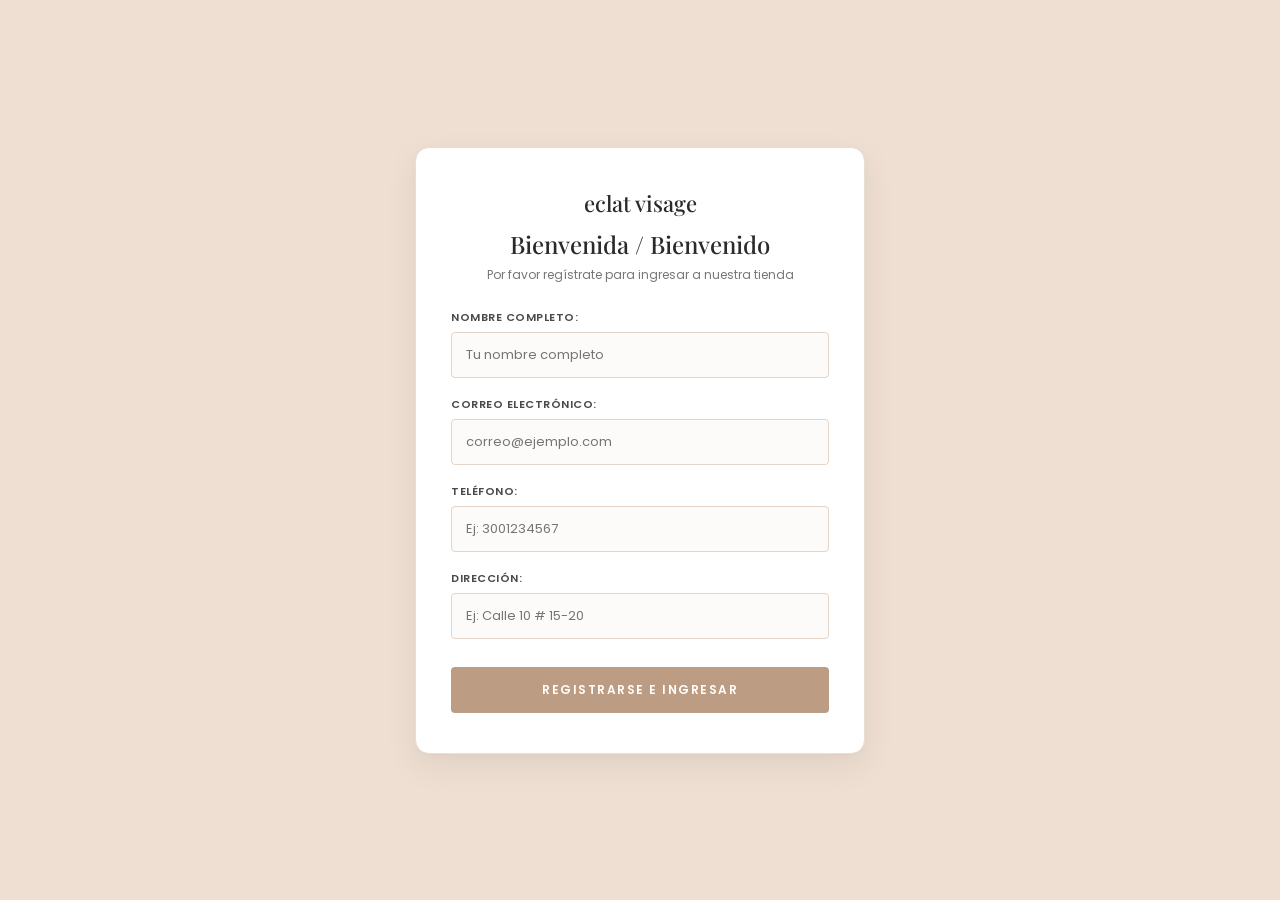
<file: registros.html>
<!DOCTYPE html>
<html lang="es">
<head>
    <meta charset="UTF-8">
    <meta name="viewport" content="width=device-width, initial-scale=1.0">
    <title>Registro - Éclat Visage</title>
    <link rel="stylesheet" href="estilos.css">
    <link href="https://fonts.googleapis.com/css2?family=Playfair+Display:wght@400;500&family=Poppins:wght@300;400;500&display=swap" rel="stylesheet">
</head>
<body class="body-registro">

    <div class="registro-card">
        <div class="logo">eclat visage</div>
        <h2>Bienvenida / Bienvenido</h2>
        <p class="subtitulo-registro">Por favor regístrate para ingresar a nuestra tienda</p>

        <form action="registro.php" method="POST">
            <div class="campo">
                <label>Nombre Completo:</label>
                <input type="text" name="nombre" placeholder="Tu nombre completo" required>
            </div>

            <div class="campo">
                <label>Correo Electrónico:</label>
                <input type="email" name="correo" placeholder="correo@ejemplo.com" required>
            </div>

            <div class="campo">
                <label>Teléfono:</label>
                <input type="text" name="telefono" placeholder="Ej: 3001234567" required>
            </div>

            <div class="campo">
                <label>Dirección:</label>
                <input type="text" name="direccion" placeholder="Ej: Calle 10 # 15-20" required>
            </div>

            <button type="submit" class="btn-registro">REGISTRARSE E INGRESAR</button>
        </form>
    </div>

</body>
</html>
</file>
<file: estilos.css>
/* ========================================== */
/* --- RESET GENERAL --- */
/* ========================================== */
* {
    margin: 0;
    padding: 0;
    box-sizing: border-box;
}

body {
    font-family: 'Poppins', sans-serif;
    background-color: #fcfbfa;
    color: #2c2a29;
    min-height: 100vh;
    display: flex;
    flex-direction: column;
}

/* ========================================== */
/* --- MENÚ SUPERIOR Y NAVEGACIÓN --- */
/* ========================================== */
.header {
    display: flex;
    justify-content: space-between;
    align-items: center;
    padding: 12px 3.5%;
    background-color: #ffffff;
    border-bottom: 1px solid #f2ede7;
    position: sticky;
    top: 0;
    z-index: 1000;
    box-shadow: 0 2px 10px rgba(61, 53, 42, 0.03);
}

.logo {
    font-family: 'Playfair Display', serif;
    font-size: 22px;
    font-weight: 500;
    white-space: nowrap;
    flex-shrink: 0;
}

.logo a {
    text-decoration: none;
    color: #2c2a29;
}

.logo span {
    font-size: 13px;
    color: #bc9c82;
    vertical-align: super;
}

.nav {
    display: flex;
    align-items: center;
    flex-wrap: nowrap;
    gap: 3px;
}

.nav a {
    text-decoration: none;
    color: #4a4a4a;
    font-size: 11.5px;
    font-weight: 500;
    padding: 6px 9px;
    margin: 0;
    letter-spacing: 0.6px;
    transition: all 0.2s ease;
    white-space: nowrap;
    border-radius: 4px;
}

.nav a:hover {
    color: #bc9c82;
    background-color: rgba(188, 156, 130, 0.08);
}

.nav a.activo {
    color: #bc9c82 !important;
    font-weight: 600 !important;
    border-bottom: 2px solid #bc9c82;
    border-radius: 4px 4px 0 0;
}

.header-iconos {
    display: flex;
    align-items: center;
    gap: 12px;
    flex-shrink: 0;
}

.header-iconos span, .header-iconos a {
    cursor: pointer;
    font-size: 13px;
    text-decoration: none;
    color: inherit;
}

.header-iconos #contador-carrito {
    background: #faf7f2;
    border: 1px solid #ebd9c9;
    padding: 5px 10px;
    border-radius: 20px;
    font-weight: 600;
    color: #bc9c82;
    transition: all 0.2s ease;
    font-size: 12px;
}

.header-iconos #contador-carrito:hover {
    background: #eedfd2;
    color: #8c6d54;
}

/* --- MENÚ DESPLEGABLE (DROPDOWN CRUD) --- */
.dropdown {
    position: relative;
    display: none;
    user-select: none;
    -webkit-user-select: none;
}

body.es-admin .dropdown,
.dropdown.admin-visible {
    display: inline-block !important;
}

.dropdown .dropbtn {
    text-decoration: none;
    color: #3d352a;
    font-size: 11.5px;
    font-weight: 600;
    padding: 5px 10px;
    margin: 0 3px;
    letter-spacing: 0.6px;
    cursor: pointer;
    border-radius: 6px;
    background: #faf7f2;
    border: 1px solid #ebd9c9;
    display: inline-flex;
    align-items: center;
    gap: 5px;
    transition: all 0.2s ease;
    white-space: nowrap;
}

.dropdown .dropbtn:hover,
.dropdown.abierto .dropbtn {
    color: #ffffff !important;
    background-color: #bc9c82;
    border-color: #bc9c82;
}

.dropdown .dropbtn .dropbtn-arrow {
    font-size: 9px;
    display: inline-block;
    transition: transform 0.25s ease;
}

.dropdown.abierto .dropbtn .dropbtn-arrow {
    transform: rotate(180deg);
}

/* SUBNAV - MENÚ DESPLEGABLE CRUD */
/* IMPORTANTE: NUNCA se abre con :hover, ÚNICAMENTE con .abierto al dar clic */
.dropdown-content,
.dropdown .dropdown-content {
    display: none !important;
    position: absolute;
    top: calc(100% + 10px);
    right: 0;
    left: auto;
    background-color: #ffffff;
    width: 440px;
    max-width: 90vw;
    box-shadow: 0 16px 40px rgba(61, 53, 42, 0.16), 0 4px 12px rgba(0, 0, 0, 0.05);
    border-radius: 12px;
    border: 1px solid #e8dfd5;
    z-index: 10000;
    padding: 16px;
    box-sizing: border-box;
}

/* Triangulito indicador superior */
.dropdown-content::before {
    content: '';
    position: absolute;
    top: -6px;
    right: 22px;
    transform: rotate(45deg);
    width: 12px;
    height: 12px;
    background: #ffffff;
    border-left: 1px solid #e8dfd5;
    border-top: 1px solid #e8dfd5;
}

/* Se abre ÚNICAMENTE con la clase .abierto activada por clic */
.dropdown.abierto .dropdown-content {
    display: block !important;
    animation: subnavSlideDown 0.22s cubic-bezier(0.16, 1, 0.3, 1) forwards;
}

@keyframes subnavSlideDown {
    from {
        opacity: 0;
        transform: translateY(-6px);
    }
    to {
        opacity: 1;
        transform: translateY(0);
    }
}



/* Elementos internos del Subnav */
.subnav-header {
    display: flex;
    justify-content: space-between;
    align-items: center;
    margin-bottom: 12px;
    padding-bottom: 8px;
    border-bottom: 1px solid #f2ede7;
}

.subnav-badge {
    font-size: 9.5px;
    font-weight: 700;
    letter-spacing: 0.8px;
    background: #bc9c82;
    color: #ffffff;
    padding: 2px 8px;
    border-radius: 12px;
}

.subnav-title {
    font-size: 11px;
    font-weight: 600;
    color: #6e6456;
    letter-spacing: 0.5px;
    text-transform: uppercase;
}

.subnav-grid {
    display: grid;
    grid-template-columns: 1fr 1fr;
    gap: 8px;
}

.subnav-card {
    display: flex;
    align-items: center;
    gap: 9px;
    padding: 8px 10px;
    background: #faf8f5;
    border: 1px solid #f0e8df;
    border-radius: 8px;
    text-decoration: none;
    color: #3d352a;
    transition: all 0.2s cubic-bezier(0.16, 1, 0.3, 1);
}

.subnav-card:hover {
    background: #eedfd2;
    border-color: #bc9c82;
    transform: translateY(-1px);
    box-shadow: 0 4px 10px rgba(188, 156, 130, 0.15);
}

.subnav-card.activo {
    background: #eedfd2;
    border-color: #bc9c82;
    box-shadow: inset 0 0 0 1px #bc9c82;
}

.subnav-card.subnav-card-full {
    grid-column: 1 / -1;
}


.subnav-num {
    font-size: 11px;
    font-weight: 700;
    width: 26px;
    height: 26px;
    display: flex;
    align-items: center;
    justify-content: center;
    background: #ffffff;
    color: #8c6d54;
    border-radius: 6px;
    border: 1px solid #ebd9c9;
    flex-shrink: 0;
    letter-spacing: 0.5px;
    font-family: 'Poppins', sans-serif;
    transition: all 0.2s ease;
}

.subnav-card:hover .subnav-num,
.subnav-card.activo .subnav-num {
    background: #bc9c82;
    color: #ffffff;
    border-color: #bc9c82;
}

.subnav-icon {
    font-size: 15px;
    width: 28px;
    height: 28px;
    display: flex;
    align-items: center;
    justify-content: center;
    background: #ffffff;
    border-radius: 6px;
    border: 1px solid #ebd9c9;
    flex-shrink: 0;
}

.subnav-text {
    display: flex;
    flex-direction: column;
    line-height: 1.25;
    overflow: hidden;
}

.subnav-name {
    font-size: 12px;
    font-weight: 600;
    color: #3d352a;
    white-space: nowrap;
}

.subnav-desc {
    font-size: 10px;
    color: #8c7a6b;
    white-space: nowrap;
}

.subnav-footer {
    margin-top: 10px;
    padding-top: 8px;
    border-top: 1px dashed #ebd9c9;
    text-align: center;
    font-size: 10.5px;
    color: #a89a8c;
    font-style: italic;
}

/* ========================================== */
/* --- SECCIÓN PRINCIPAL (HERO) --- */
/* ========================================== */
.hero {
    display: flex;
    align-items: center;
    background-color: #eedfd2;
    min-height: 450px;
    padding: 0 0 0 8%;
    overflow: hidden;
}

.hero-contenido {
    flex: 1;
    padding-right: 20px;
}

.hero-contenido h1 {
    font-family: 'Playfair Display', serif;
    font-size: 45px;
    line-height: 1.2;
    margin-bottom: 15px;
    font-weight: 400;
}

.hero-contenido p {
    font-size: 14px;
    color: #555;
    margin-bottom: 25px;
    max-width: 400px;
}

.hero-botones {
    display: flex;
    gap: 12px;
}

.hero-botones a {
    text-decoration: none;
    padding: 12px 24px;
    font-size: 11px;
    font-weight: 600;
    letter-spacing: 1px;
}

.btn-oscuro {
    background-color: #bc9c82;
    color: white;
    cursor: pointer;
}

.btn-oscuro:hover {
    background-color: #bc9c8200;
    color: white;
}

.btn-claro {
    border: 1px solid #2c2a29;
    color: #2c2a29;
    cursor : pointer
}

.btn-claro:hover {
    border: none;
    color: #2c2a29;
    background-color: #c8c7c7;
}

.hero-imagen {
    flex: 1;
    height: 450px;
}

.hero-imagen img {
    width: 100%;
    height: 100%;
    object-fit: cover;
}

/* ========================================== */
/* --- SECCIÓN PRODUCTOS TIENDA --- */
/* ========================================== */
.productos-seccion {
    padding: 60px 8%;
    text-align: center;
}

.productos-seccion h2 {
    font-family: 'Playfair Display', serif;
    font-size: 28px;
    margin-bottom: 40px;
    font-weight: 400;
}

.productos-contenedor {
    display: grid;
    grid-template-columns: repeat(4, 1fr);
    gap: 20px;
}

.tarjeta-producto {
    text-align: left;
}

.img-recuadro {
    background-color: #e3d4c7;
    height: 250px;
    display: flex;
    justify-content: center;
    align-items: center;
    margin-bottom: 12px;
    padding: 20px;
}

.img-recuadro img {
    max-width: 100%;
    max-height: 100%;
    object-fit: contain;
}

.tarjeta-producto h3 {
    font-size: 13px;
    font-weight: 500;
    margin-bottom: 4px;
}

.estrellas {
    font-size: 11px;
    color: #bfa15f;
    margin-bottom: 4px;
}

.precio {
    font-weight: 600;
    font-size: 14px;
    margin-bottom: 10px;
}

.btn-carrito {
    background-color: #eedfd2;
    border: none;
    padding: 10px;
    width: 100%;
    font-size: 11px;
    font-weight: 500;
    cursor: pointer;
    color: #4a4a4a;
    transition: background-color 0.3s ease;
}

.btn-carrito:hover {
    background-color: #e3d4c7;
}

/* ========================================== */
/* --- VISTAS Y TABLAS CRUD (ESTILO REF. CLARO) --- */
/* ========================================== */
.panel-cliente, main.crud-body {
    flex: 1;
    background-color: #eedfd2;
    padding: 50px 8%;
    text-align: center;
}

.panel-cliente h1, main.crud-body h1 {
    font-family: 'Playfair Display', serif;
    font-size: 38px;
    color: #2c2a29;
    margin-bottom: 25px;
    font-weight: 500;
}

.btn-agregar {
    background-color: #bc9c82;
    color: #ffffff;
    border: none;
    padding: 10px 25px;
    border-radius: 20px;
    font-weight: 600;
    font-size: 12px;
    cursor: pointer;
    text-decoration: none;
    display: inline-block;
    margin-bottom: 20px;
    letter-spacing: 0.5px;
    transition: background-color 0.3s ease;
}

.btn-agregar:hover {
    background-color: #a4856d;
}

.barra-busqueda {
    display: flex;
    justify-content: center;
    align-items: center;
    gap: 10px;
    margin-bottom: 30px;
}

.barra-busqueda input {
    padding: 8px 18px;
    border-radius: 20px;
    border: 1px solid #bc9c82;
    width: 230px;
    outline: none;
    background-color: #ffffff;
    font-family: 'Poppins', sans-serif;
    font-size: 12px;
    text-align: center;
    color: #2c2a29;
}

.btn-consultar {
    background-color: #bc9c82;
    color: #ffffff;
    border: none;
    padding: 8px 22px;
    border-radius: 20px;
    font-weight: 600;
    font-size: 12px;
    cursor: pointer;
    transition: background-color 0.3s ease;
}

.btn-consultar:hover {
    background-color: #a4856d;
}

.btn-limpiar {
    background-color: #c94c4c;
    color: #ffffff;
    border: none;
    padding: 8px 22px;
    border-radius: 20px;
    font-weight: 600;
    font-size: 12px;
    cursor: pointer;
    text-decoration: none;
    transition: background-color 0.3s ease;
}

.btn-limpiar:hover {
    background-color: #a33838;
}

.tabla-contenedor {
    width: 100%;
    max-width: 1000px;
    margin: 0 auto;
    overflow-x: auto;
    box-shadow: 0 6px 20px rgba(0,0,0,0.06);
    border-radius: 10px;
}

.tabla-clientes, .tabla-datos {
    width: 100%;
    border-collapse: collapse;
    background-color: #ffffff;
    color: #2c2a29;
    border-radius: 10px;
    overflow: hidden;
}

.tabla-clientes th, .tabla-datos th {
    background-color: #bc9c82;
    color: #ffffff;
    padding: 14px 15px;
    font-size: 13px;
    font-weight: 600;
    text-align: center;
    letter-spacing: 0.5px;
}

.tabla-clientes td, .tabla-datos td {
    padding: 12px 15px;
    border-bottom: 1px solid #f2ede7;
    font-size: 13px;
    text-align: center;
}

.tabla-clientes tr:hover, .tabla-datos tr:hover {
    background-color: #fcfbfa;
}

.btn-accion, .btn-editar {
    background-color: #bc9c82;
    border: none;
    color: white;
    padding: 5px 14px;
    border-radius: 15px;
    cursor: pointer;
    font-size: 11px;
    font-weight: 500;
    margin: 2px;
    text-decoration: none;
    display: inline-block;
    transition: background-color 0.2s ease;
}

.btn-accion:hover, .btn-editar:hover {
    background-color: #a4856d;
}

.btn-eliminar {
    background-color: #c94c4c;
    border: none;
    color: white;
    padding: 5px 14px;
    border-radius: 15px;
    cursor: pointer;
    font-size: 11px;
    font-weight: 500;
    margin: 2px;
    text-decoration: none;
    display: inline-block;
    transition: background-color 0.2s ease;
}

.btn-eliminar:hover {
    background-color: #a33838;
}

.acciones-cell {
    white-space: nowrap;
}

.form-modal, .form-card {
    background: #ffffff;
    padding: 25px;
    max-width: 480px;
    margin: 20px auto;
    border-radius: 10px;
    text-align: left;
    color: #333;
    box-shadow: 0px 4px 15px rgba(0,0,0,0.08);
    border: 1px solid #f2ede7;
}

.form-modal input, .form-modal select, .form-card input, .form-card select {
    width: 100%;
    padding: 9px 12px;
    margin: 6px 0 14px;
    border: 1px solid #e3d4c7;
    border-radius: 5px;
    box-sizing: border-box;
    font-family: 'Poppins', sans-serif;
    font-size: 12px;
}

/* ========================================== */
/* --- ESTILOS DE FORMULARIOS (LOGIN Y REGISTRO) --- */
/* ========================================== */
.body-registro {
    background-color: #eedfd2;
    display: flex;
    justify-content: center;
    align-items: center;
    min-height: 100vh;
    padding: 40px 20px;
}

.registro-card, .form-container {
    background-color: #ffffff;
    width: 100%;
    max-width: 450px;
    padding: 40px 35px;
    border-radius: 8px;
    box-shadow: 0 10px 25px rgba(0, 0, 0, 0.05);
    text-align: center;
    border: 1px solid #f2ede7;
    margin: 40px auto;
}

.registro-card .logo, .form-container .logo {
    margin-bottom: 10px;
}

.registro-card h2, .form-container h2 {
    font-family: 'Playfair Display', serif;
    font-size: 24px;
    font-weight: 500;
    color: #2c2a29;
    margin-bottom: 6px;
}

.subtitulo-registro {
    font-size: 12px;
    color: #777;
    margin-bottom: 25px;
}

.registro-card .campo, .form-group {
    text-align: left;
    margin-bottom: 18px;
}

.registro-card label, .form-group label {
    display: block;
    font-size: 11px;
    font-weight: 600;
    letter-spacing: 0.5px;
    color: #4a4a4a;
    text-transform: uppercase;
    margin-bottom: 6px;
}

.registro-card input, .form-group input, .form-group textarea {
    width: 100%;
    padding: 12px 14px;
    border: 1px solid #e3d4c7;
    border-radius: 4px;
    font-family: 'Poppins', sans-serif;
    font-size: 13px;
    color: #2c2a29;
    background-color: #fcfbfa;
    outline: none;
    transition: all 0.3s ease;
    box-sizing: border-box;
}

.form-group textarea {
    resize: vertical;
    height: 100px;
}

.registro-card input:focus, .form-group input:focus, .form-group textarea:focus {
    border-color: #bc9c82;
    background-color: #ffffff;
    box-shadow: 0 0 5px rgba(188, 156, 130, 0.3);
}

.btn-registro, .btn-enviar {
    width: 100%;
    background-color: #bc9c82;
    color: #ffffff;
    border: none;
    padding: 14px;
    font-family: 'Poppins', sans-serif;
    font-size: 12px;
    font-weight: 600;
    letter-spacing: 1.5px;
    border-radius: 4px;
    cursor: pointer;
    margin-top: 10px;
    transition: background-color 0.3s ease;
}

.btn-registro:hover, .btn-enviar:hover {
    background-color: #a4856d;
}

.alerta-error {
    background-color: #f8d7da;
    color: #842029;
    padding: 10px;
    border-radius: 6px;
    text-align: center;
    margin-bottom: 15px;
    font-size: 13px;
    border: 1px solid #f5c2c7;
}

.alerta-exito {
    background-color: #eaf4eb;
    color: #2e6930;
    padding: 10px;
    border-radius: 6px;
    text-align: center;
    margin-bottom: 15px;
    font-size: 14px;
}

.registro-secion {
    text-align: center;
    margin-top: 20px;
    font-size: 13px;
    color: #6e6456;
}

.registro-secion a {
    color: #b38b59;
    font-weight: 600;
    text-decoration: none;
}

.registro-secion a:hover {
    text-decoration: underline;
}

/* ========================================== */
/* --- SECCIÓN MULTIMEDIA (FOTO Y VIDEO VERTICAL) --- */
/* ========================================== */
.multimedia-grid {
    display: flex;
    flex-direction: column; /* Apila la foto y el video uno debajo del otro */
    gap: 30px;
    justify-content: center;
    align-items: center;
    margin-top: 20px;
}

.equipo-marco-foto, .video-marco {
    width: 100%;
    max-width: 380px; /* Tamaño equilibrado para una visualización perfecta */
    border-radius: 8px;
    overflow: hidden;
    box-shadow: 0 8px 20px rgba(61, 53, 42, 0.12);
    border: 4px solid #ffffff;
    background: #fff;
}

.equipo-marco-foto img, .video-marco video {
    width: 100%;
    height: auto;
    display: block;
}

/* ========================================== */
/* --- PIE DE PÁGINA (FOOTER) --- */
/* ========================================== */
.footer, .footer-crud {
    background-color: #f7f3ee;
    color: #333;
    padding: 50px 5% 20px;
    border-top: 1px solid #e8e2d9;
    font-size: 13px;
}

.footer-contenedor {
    display: flex;
    flex-wrap: wrap;
    justify-content: space-between;
    gap: 30px;
    max-width: 1200px;
    margin: 0 auto;
}

.footer-columna {
    flex: 1;
    min-width: 180px;
}

.footer-logo {
    font-family: 'Playfair Display', serif;
    font-size: 22px;
    margin-bottom: 15px;
    color: #333;
}

.footer-logo span {
    color: #c9b097;
    font-size: 14px;
}

.footer-columna h4 {
    font-size: 14px;
    margin-bottom: 15px;
    letter-spacing: 1px;
    text-transform: uppercase;
    color: #2c2a29;
}

.footer-columna p {
    color: #666;
    line-height: 1.6;
    margin: 5px 0;
}

.footer-columna a {
    color: #555;
    text-decoration: none;
    transition: color 0.3s;
}

.footer-columna a:hover {
    color: #bc9c82;
}

.copyright {
    text-align: center;
    margin-top: 40px;
    padding-top: 20px;
    border-top: 1px solid #e8e2d9;
    color: #888;
    font-size: 11px;
}

/* ========================================== */
/* --- RESPONSIVO --- */
/* ========================================== */
@media (max-width: 768px) {
    .footer-contenedor {
        flex-direction: column;
        gap: 25px;
    }
    .footer-columna {
        min-width: 100%;
    }
    .productos-contenedor {
        grid-template-columns: repeat(2, 1fr);
    }
    .hero {
        flex-direction: column;
        padding: 40px 5%;
        text-align: center;
    }
    .hero-contenido {
        padding-right: 0;
        margin-bottom: 30px;
    }
    .hero-botones {
        justify-content: center;
    }
}

/* ========================================== */
/* --- SISTEMA DE CARRITO (DRAWER & MODAL) -- */
/* ========================================== */
.eclat-carrito-overlay {
    position: fixed;
    top: 0;
    left: 0;
    width: 100%;
    height: 100%;
    background-color: rgba(44, 42, 41, 0.5);
    backdrop-filter: blur(4px);
    -webkit-backdrop-filter: blur(4px);
    z-index: 9998;
    opacity: 0;
    visibility: hidden;
    transition: opacity 0.35s ease, visibility 0.35s ease;
}

.eclat-carrito-overlay.activo {
    opacity: 1;
    visibility: visible;
}

.eclat-carrito-drawer {
    position: fixed;
    top: 0;
    right: 0;
    width: 100%;
    max-width: 440px;
    height: 100vh;
    background-color: #fdfbf7;
    z-index: 9999;
    box-shadow: -10px 0 35px rgba(0, 0, 0, 0.12);
    display: flex;
    flex-direction: column;
    transform: translateX(100%);
    transition: transform 0.4s cubic-bezier(0.16, 1, 0.3, 1);
    font-family: 'Poppins', sans-serif;
}

.eclat-carrito-drawer.activo {
    transform: translateX(0);
}

/* Encabezado del Drawer */
.drawer-header {
    display: flex;
    justify-content: space-between;
    align-items: center;
    padding: 20px 25px;
    background-color: #ffffff;
    border-bottom: 1px solid #f0eae1;
}

.drawer-titulo-box h3 {
    font-family: 'Playfair Display', serif;
    font-size: 20px;
    color: #3d352a;
    display: flex;
    align-items: center;
    gap: 5px;
    margin: 0;
}

.drawer-titulo-box h3 span {
    color: #bc9c82;
    font-size: 14px;
}

.drawer-conteo-badge {
    font-size: 12px;
    color: #8c7a6b;
    font-weight: 400;
}

.btn-cerrar-drawer {
    background: transparent;
    border: none;
    font-size: 20px;
    color: #8c7a6b;
    cursor: pointer;
    width: 36px;
    height: 36px;
    border-radius: 50%;
    display: flex;
    align-items: center;
    justify-content: center;
    transition: background-color 0.2s, color 0.2s;
}

.btn-cerrar-drawer:hover {
    background-color: #f4efe6;
    color: #3d352a;
}

/* Barra de progreso de envío gratis */
.drawer-barra-envio {
    background-color: #f7f3ed;
    padding: 12px 25px;
    border-bottom: 1px solid #eae2d5;
}

.envio-msj {
    font-size: 12px;
    color: #5a4a42;
    margin-bottom: 6px;
}

.envio-msj.exito {
    color: #2e7d32;
    font-weight: 500;
}

.envio-barra-bg {
    width: 100%;
    height: 6px;
    background-color: #e6dfd5;
    border-radius: 10px;
    overflow: hidden;
}

.envio-barra-fill {
    height: 100%;
    background-color: #bc9c82;
    transition: width 0.4s ease;
    border-radius: 10px;
}

/* Lista de productos en Drawer */
.drawer-items-contenedor {
    flex: 1;
    overflow-y: auto;
    padding: 20px 25px;
    display: flex;
    flex-direction: column;
    gap: 14px;
}

.drawer-item-card {
    display: flex;
    align-items: center;
    gap: 14px;
    background-color: #ffffff;
    padding: 12px;
    border-radius: 10px;
    border: 1px solid #f2ede7;
    box-shadow: 0 2px 6px rgba(0,0,0,0.02);
}

.drawer-item-thumb {
    width: 65px;
    height: 65px;
    border-radius: 8px;
    object-fit: cover;
    background-color: #f7f5f2;
    flex-shrink: 0;
}

.drawer-item-detalles {
    flex: 1;
    min-width: 0;
}

.drawer-item-titulo {
    font-size: 13px;
    font-weight: 600;
    color: #3d352a;
    margin: 0 0 4px 0;
    white-space: nowrap;
    overflow: hidden;
    text-overflow: ellipsis;
}

.drawer-item-precio {
    font-size: 12px;
    color: #8c7a6b;
    margin-bottom: 6px;
}

.drawer-item-acciones {
    display: flex;
    align-items: center;
    gap: 12px;
}

.cantidad-control {
    display: inline-flex;
    align-items: center;
    border: 1px solid #d8c5b2;
    border-radius: 15px;
    overflow: hidden;
    background-color: #fff;
}

.cantidad-control button {
    background: transparent;
    border: none;
    width: 24px;
    height: 24px;
    cursor: pointer;
    font-size: 13px;
    font-weight: 600;
    color: #4a3b32;
    display: flex;
    align-items: center;
    justify-content: center;
    transition: background-color 0.2s;
}

.cantidad-control button:hover {
    background-color: #f4efe6;
}

.cantidad-num {
    padding: 0 8px;
    font-size: 12px;
    font-weight: 600;
    color: #3d352a;
    min-width: 20px;
    text-align: center;
}

.btn-eliminar-text {
    background: none;
    border: none;
    color: #a85d5d;
    font-size: 11px;
    cursor: pointer;
    padding: 0;
    text-decoration: underline;
    opacity: 0.85;
}

.btn-eliminar-text:hover {
    opacity: 1;
}

.drawer-item-subtotal {
    font-size: 13px;
    font-weight: 600;
    color: #3d352a;
    white-space: nowrap;
}

/* Estado vacío */
.carrito-vacio-box {
    text-align: center;
    padding: 60px 20px;
    margin: auto 0;
}

.icono-vacio {
    font-size: 45px;
    margin-bottom: 15px;
}

.carrito-vacio-box h4 {
    font-family: 'Playfair Display', serif;
    font-size: 18px;
    color: #3d352a;
    margin-bottom: 8px;
}

.carrito-vacio-box p {
    font-size: 13px;
    color: #8c7a6b;
    line-height: 1.5;
    margin-bottom: 20px;
}

.btn-ir-tienda {
    display: inline-block;
    background-color: #3d352a;
    color: #ffffff;
    text-decoration: none;
    padding: 10px 22px;
    border-radius: 20px;
    font-size: 13px;
    font-weight: 500;
    transition: background-color 0.3s;
}

.btn-ir-tienda:hover {
    background-color: #bc9c82;
}

/* Pie del Drawer */
.drawer-footer-contenedor {
    background-color: #ffffff;
    border-top: 1px solid #f0eae1;
    padding: 20px 25px;
    box-shadow: 0 -4px 15px rgba(0, 0, 0, 0.03);
}

.drawer-resumen {
    margin-bottom: 15px;
}

.resumen-linea {
    display: flex;
    justify-content: space-between;
    font-size: 13px;
    color: #6e6456;
    margin-bottom: 6px;
}

.resumen-linea.total-destacado {
    font-size: 16px;
    color: #3d352a;
    border-top: 1px dashed #e6dfd5;
    padding-top: 10px;
    margin-top: 8px;
}

.total-destacado strong {
    font-family: 'Playfair Display', serif;
    font-size: 18px;
    color: #3d352a;
}

.drawer-botones {
    display: flex;
    flex-direction: column;
    gap: 8px;
}

.btn-drawer-ver-todo {
    display: block;
    text-align: center;
    background-color: #3d352a;
    color: #ffffff;
    text-decoration: none;
    padding: 12px;
    border-radius: 25px;
    font-size: 13px;
    font-weight: 500;
    letter-spacing: 0.5px;
    transition: background-color 0.3s;
}

.btn-drawer-ver-todo:hover {
    background-color: #bc9c82;
}

.btn-drawer-whatsapp {
    background-color: #25D366;
    color: #ffffff;
    border: none;
    padding: 10px;
    border-radius: 25px;
    font-size: 13px;
    font-weight: 500;
    cursor: pointer;
    transition: background-color 0.3s;
}

.btn-drawer-whatsapp:hover {
    background-color: #20ba5a;
}

.btn-drawer-vaciar {
    background: transparent;
    border: none;
    color: #a85d5d;
    font-size: 11px;
    cursor: pointer;
    text-align: center;
    margin-top: 4px;
    text-decoration: underline;
}

/* Toast flotante de confirmación */
.eclat-toast-contenedor {
    position: fixed;
    bottom: 25px;
    right: 25px;
    z-index: 10000;
    display: flex;
    flex-direction: column;
    gap: 10px;
    pointer-events: none;
}

.eclat-toast {
    background-color: #3d352a;
    color: #ffffff;
    padding: 12px 18px;
    border-radius: 30px;
    box-shadow: 0 8px 25px rgba(0, 0, 0, 0.2);
    display: flex;
    align-items: center;
    gap: 14px;
    font-size: 13px;
    transform: translateY(20px);
    opacity: 0;
    transition: transform 0.3s cubic-bezier(0.16, 1, 0.3, 1), opacity 0.3s ease;
    pointer-events: auto;
}

.eclat-toast.visible {
    transform: translateY(0);
    opacity: 1;
}

.eclat-toast.info {
    background-color: #5a4a42;
}

.toast-btn-ver {
    background-color: #bc9c82;
    color: #ffffff;
    border: none;
    padding: 5px 12px;
    border-radius: 15px;
    font-size: 11px;
    font-weight: 600;
    cursor: pointer;
    transition: background-color 0.2s;
}

.toast-btn-ver:hover {
    background-color: #a38268;
}

/* ========================================== */
/* --- ESTILOS DE LA PÁGINA CARRITO.HTML --- */
/* ========================================== */
.pagina-carrito-contenedor {
    max-width: 1200px;
    margin: 40px auto;
    padding: 0 20px;
    width: 100%;
}

.pagina-carrito-titulo {
    font-family: 'Playfair Display', serif;
    font-size: 32px;
    color: #3d352a;
    margin-bottom: 25px;
    text-align: center;
}

.carrito-grid {
    display: grid;
    grid-template-columns: 1.8fr 1fr;
    gap: 35px;
    align-items: start;
}

.carrito-tabla-card, .carrito-resumen-card {
    background-color: #ffffff;
    border-radius: 12px;
    border: 1px solid #f0eae1;
    padding: 25px;
    box-shadow: 0 4px 15px rgba(0, 0, 0, 0.02);
}

.carrito-tabla-header {
    display: grid;
    grid-template-columns: 3fr 1.2fr 1.2fr 1.2fr 40px;
    padding-bottom: 15px;
    border-bottom: 1px solid #f0eae1;
    font-size: 13px;
    font-weight: 600;
    color: #8c7a6b;
    text-transform: uppercase;
}

.carrito-fila-item {
    display: grid;
    grid-template-columns: 3fr 1.2fr 1.2fr 1.2fr 40px;
    align-items: center;
    padding: 18px 0;
    border-bottom: 1px solid #f7f3ed;
}

.item-info-col {
    display: flex;
    align-items: center;
    gap: 15px;
}

.item-info-col img {
    width: 65px;
    height: 65px;
    border-radius: 8px;
    object-fit: cover;
    background-color: #fcfbfa;
}

.item-info-col h4 {
    font-size: 14px;
    font-weight: 600;
    color: #3d352a;
    margin-bottom: 4px;
}

.item-info-col span {
    font-size: 12px;
    color: #8c7a6b;
}

.carrito-resumen-card h3 {
    font-family: 'Playfair Display', serif;
    font-size: 20px;
    color: #3d352a;
    margin-bottom: 20px;
    border-bottom: 1px solid #f0eae1;
    padding-bottom: 12px;
}

.resumen-cupon-box {
    display: flex;
    gap: 8px;
    margin: 18px 0;
}

.resumen-cupon-box input {
    flex: 1;
    padding: 10px 12px;
    border: 1px solid #d8c5b2;
    border-radius: 6px;
    font-family: 'Poppins', sans-serif;
    font-size: 13px;
}

.resumen-cupon-box button {
    background-color: #5a4a42;
    color: #fff;
    border: none;
    padding: 0 16px;
    border-radius: 6px;
    cursor: pointer;
    font-size: 12px;
    font-weight: 500;
}

.btn-comprar-principal {
    width: 100%;
    background-color: #3d352a;
    color: #fff;
    border: none;
    padding: 14px;
    border-radius: 25px;
    font-size: 14px;
    font-weight: 600;
    cursor: pointer;
    margin-top: 15px;
    transition: background-color 0.3s;
}

.btn-comprar-principal:hover {
    background-color: #bc9c82;
}

.btn-whatsapp-grande {
    width: 100%;
    background-color: #25D366;
    color: #fff;
    border: none;
    padding: 12px;
    border-radius: 25px;
    font-size: 13px;
    font-weight: 600;
    cursor: pointer;
    margin-top: 10px;
    display: flex;
    align-items: center;
    justify-content: center;
    gap: 8px;
    text-decoration: none;
}

.btn-whatsapp-grande:hover {
    background-color: #20ba5a;
}

@media (max-width: 860px) {
    .carrito-grid {
        grid-template-columns: 1fr;
    }
    .carrito-tabla-header {
        display: none;
    }
    .carrito-fila-item {
        grid-template-columns: 1fr;
        gap: 12px;
        position: relative;
    }
    .item-accion-col {
        position: absolute;
        top: 18px;
        right: 0;
    }
}

/* ========================================== */
/* --- ESTILOS DE AUTENTICACIÓN Y LOGOUT ---- */
/* ========================================== */
.auth-header-wrapper {
    display: inline-flex;
    align-items: center;
    gap: 8px;
}

.btn-logout-nav {
    background-color: transparent;
    color: #a85d5d;
    border: 1px solid #e2c5c5;
    padding: 3px 10px;
    border-radius: 14px;
    font-size: 11px;
    font-weight: 500;
    cursor: pointer;
    text-decoration: none;
    transition: all 0.25s ease;
    font-family: 'Poppins', sans-serif;
}

.btn-logout-nav:hover {
    background-color: #a85d5d;
    color: #ffffff;
    border-color: #a85d5d;
}

/* Banner del usuario dentro del Drawer */
.drawer-user-banner {
    background-color: #ffffff;
    padding: 8px 25px;
    border-bottom: 1px solid #f2ede7;
}


.btn-cerrar-sesion-pill {
    background: none;
    border: none;
    color: #a85d5d;
    font-size: 11px;
    cursor: pointer;
    text-decoration: underline;
    padding: 0;
    font-family: 'Poppins', sans-serif;
}

.btn-cerrar-sesion-pill:hover {
    color: #793232;
}

/* ========================================== */
/* --- PERSONALIZACIÓN SWEETALERT2 ---------- */
/* ========================================== */
.swal2-popup {
    font-family: 'Poppins', sans-serif !important;
    background-color: #fdfbf7 !important;
    border-radius: 16px !important;
    border: 1px solid #e6dfd5 !important;
    box-shadow: 0 15px 40px rgba(0, 0, 0, 0.12) !important;
    padding: 30px !important;
}

.swal2-title {
    font-family: 'Playfair Display', serif !important;
    font-weight: 500 !important;
    font-size: 22px !important;
    color: #3d352a !important;
    margin-bottom: 10px !important;
}

.swal2-html-container {
    font-family: 'Poppins', sans-serif !important;
    font-size: 13px !important;
    color: #6e6456 !important;
    line-height: 1.6 !important;
}

.swal2-confirm {
    background-color: #3d352a !important;
    color: #ffffff !important;
    border-radius: 25px !important;
    padding: 10px 24px !important;
    font-size: 13px !important;
    font-weight: 500 !important;
    border: none !important;
    box-shadow: none !important;
    transition: background-color 0.25s !important;
}

.swal2-confirm:hover {
    background-color: #bc9c82 !important;
}

.swal2-cancel {
    background-color: #8c7a6b !important;
    color: #ffffff !important;
    border-radius: 25px !important;
    padding: 10px 24px !important;
    font-size: 13px !important;
    font-weight: 500 !important;
    border: none !important;
    box-shadow: none !important;
}

.swal2-icon.swal2-info {
    border-color: #bc9c82 !important;
    color: #bc9c82 !important;
}

.swal2-icon.swal2-success {
    border-color: #2e7d32 !important;
    color: #2e7d32 !important;
}

.swal2-icon.swal2-warning {
    border-color: #c98e46 !important;
    color: #c98e46 !important;
}

/* ========================================================
   MODAL DE CHECKOUT & FACTURACIÓN GLOBAL
   ======================================================== */
.checkout-modal {
    display: none;
    position: fixed;
    top: 0;
    left: 0;
    width: 100%;
    height: 100%;
    background: rgba(44, 42, 41, 0.65);
    backdrop-filter: blur(5px);
    z-index: 10001;
    align-items: center;
    justify-content: center;
}

.checkout-modal.activo {
    display: flex;
    animation: fadeInModal 0.25s ease-out;
}

@keyframes fadeInModal {
    from { opacity: 0; }
    to { opacity: 1; }
}

.checkout-card {
    background: #ffffff;
    width: 90%;
    max-width: 520px;
    border-radius: 16px;
    padding: 30px;
    box-shadow: 0 15px 40px rgba(0,0,0,0.25);
    position: relative;
    max-height: 90vh;
    overflow-y: auto;
    border: 1px solid #e6dfd5;
}

.checkout-card h3 {
    font-family: 'Playfair Display', serif;
    font-size: 22px;
    color: #3d352a;
    margin-bottom: 15px;
    text-align: center;
}

.btn-cerrar-modal {
    position: absolute;
    top: 18px;
    right: 18px;
    background: #f4efe6;
    border: none;
    width: 32px;
    height: 32px;
    border-radius: 50%;
    font-size: 16px;
    cursor: pointer;
    color: #4a3b32;
    display: flex;
    align-items: center;
    justify-content: center;
    transition: background 0.2s, transform 0.2s;
}

.btn-cerrar-modal:hover {
    background: #e6dfd5;
    transform: rotate(90deg);
}

.checkout-form .campo {
    margin-bottom: 14px;
}

.checkout-form label {
    display: block;
    font-size: 13px;
    font-weight: 500;
    color: #5a4a42;
    margin-bottom: 5px;
}

.checkout-form input, 
.checkout-form select, 
.checkout-form textarea {
    width: 100%;
    padding: 10px 14px;
    border: 1px solid #d8c5b2;
    border-radius: 8px;
    font-family: 'Poppins', sans-serif;
    font-size: 13px;
    box-sizing: border-box;
    background: #fdfbf7;
    color: #3d352a;
    transition: border-color 0.2s, background 0.2s;
}

.checkout-form input:focus,
.checkout-form select:focus {
    outline: none;
    border-color: #bc9c82;
    background: #ffffff;
    box-shadow: 0 0 0 3px rgba(188, 156, 130, 0.15);
}

.btn-confirmar-pedido {
    background-color: #3d352a;
    color: #fff;
    border: none;
    padding: 13px 20px;
    border-radius: 25px;
    width: 100%;
    font-weight: 600;
    font-size: 14px;
    cursor: pointer;
    transition: background-color 0.3s, transform 0.2s;
    margin-top: 15px;
    display: flex;
    align-items: center;
    justify-content: center;
    gap: 8px;
}

.btn-confirmar-pedido:hover {
    background-color: #5a4d3f;
    transform: translateY(-1px);
}

.btn-drawer-checkout {
    display: block;
    width: 100%;
    padding: 12px 16px;
    background: #3d352a;
    color: #ffffff;
    border: none;
    border-radius: 25px;
    font-size: 13px;
    font-weight: 600;
    text-align: center;
    cursor: pointer;
    transition: background-color 0.3s, transform 0.2s;
    letter-spacing: 0.3px;
}

.btn-drawer-checkout:hover {
    background: #bc9c82;
    transform: translateY(-1px);
}

/* ========================================================
   ESTILOS PERSONALIZADOS PARA DATATABLES EN EL CRUD
   ======================================================== */
.dataTables_wrapper {
    padding: 15px 0;
    font-family: 'Poppins', sans-serif;
    color: #4a3b32;
}

.dataTables_wrapper .dataTables_length,
.dataTables_wrapper .dataTables_filter {
    margin-bottom: 15px;
    font-size: 13.5px;
    color: #5a4a42;
}

.dataTables_wrapper .dataTables_filter input {
    padding: 8px 14px;
    border: 1px solid #d8c5b2;
    border-radius: 20px;
    background: #fdfbf7;
    font-family: 'Poppins', sans-serif;
    font-size: 13px;
    color: #3d352a;
    outline: none;
    margin-left: 8px;
    transition: border-color 0.2s, box-shadow 0.2s;
}

.dataTables_wrapper .dataTables_filter input:focus {
    border-color: #bc9c82;
    background: #ffffff;
    box-shadow: 0 0 0 3px rgba(188, 156, 130, 0.15);
}

.dataTables_wrapper .dataTables_length select {
    padding: 6px 12px;
    border: 1px solid #d8c5b2;
    border-radius: 8px;
    background: #fdfbf7;
    font-family: 'Poppins', sans-serif;
    outline: none;
    margin: 0 4px;
}

table.dataTable {
    border-collapse: collapse !important;
    border: 1px solid #e6dfd5 !important;
    border-radius: 8px;
    overflow: hidden;
    margin-top: 10px !important;
    margin-bottom: 15px !important;
    width: 100% !important;
    background: #ffffff;
}

table.dataTable thead th {
    background-color: #f4efe6 !important;
    color: #3d352a !important;
    font-weight: 600 !important;
    border-bottom: 2px solid #d8c5b2 !important;
    padding: 12px 14px !important;
    font-size: 13.5px;
}

table.dataTable tbody td {
    padding: 11px 14px !important;
    border-bottom: 1px solid #f0eae1 !important;
    color: #5a4a42 !important;
    font-size: 13.5px;
    vertical-align: middle;
}

table.dataTable tbody tr:hover {
    background-color: #fdfbf7 !important;
}

.dataTables_wrapper .dataTables_paginate {
    padding-top: 15px;
}

.dataTables_wrapper .dataTables_paginate .paginate_button {
    padding: 6px 12px !important;
    margin: 0 2px !important;
    border-radius: 15px !important;
    border: 1px solid #e6dfd5 !important;
    font-size: 13px !important;
    color: #5a4a42 !important;
    transition: all 0.2s;
}

.dataTables_wrapper .dataTables_paginate .paginate_button.current, 
.dataTables_wrapper .dataTables_paginate .paginate_button.current:hover {
    background: #3d352a !important;
    color: #ffffff !important;
    border-color: #3d352a !important;
}

.dataTables_wrapper .dataTables_paginate .paginate_button:hover {
    background: #bc9c82 !important;
    color: #ffffff !important;
    border-color: #bc9c82 !important;
}

.dataTables_wrapper .dataTables_info {
    font-size: 13px;
    color: #8c7a6b !important;
    padding-top: 15px;
}





/* ADAPTACIÓN DE PROPORCIONES PARA PANTALLAS MEDIANAS (900px - 1100px) */
@media (max-width: 1100px) {
    .header {
        padding: 10px 2%;
    }
    .logo {
        font-size: 19px;
    }
    .nav {
        gap: 1px;
        margin: 0 4px;
        flex-wrap: nowrap !important;
    }
    .nav a {
        font-size: 10.5px;
        padding: 5px 6px;
        letter-spacing: 0.3px;
    }
    .dropdown .dropbtn {
        font-size: 10.5px;
        padding: 4px 7px;
    }
    .header-iconos {
        gap: 8px;
    }
    .dropdown-content, .dropdown .dropdown-content {
        width: 380px;
        right: -10px;
    }
}


/* ======================================================= */
/* --- REALCE DE IMÁGENES Y TARJETAS CON PROFUNDIDAD Y BORDER-BOX --- */
/* ======================================================= */

/* Contenedores de tarjetas de producto con relieve y borde */
.tarjeta-producto,
.tarjeta-tienda,
.producto-tarjeta,
.tarjeta-blog {
    box-sizing: border-box !important;
    background: #ffffff !important;
    border: 1px solid #e8ded4 !important;
    border-radius: 14px !important;
    box-shadow: 0 8px 24px rgba(61, 53, 42, 0.07), 0 2px 6px rgba(0, 0, 0, 0.02) !important;
    transition: all 0.3s cubic-bezier(0.16, 1, 0.3, 1) !important;
    overflow: hidden;
    padding: 16px !important;
    position: relative;
}

.tarjeta-producto:hover,
.tarjeta-tienda:hover,
.producto-tarjeta:hover,
.tarjeta-blog:hover {
    transform: translateY(-5px) !important;
    border-color: #bc9c82 !important;
    box-shadow: 0 18px 36px rgba(61, 53, 42, 0.13), 0 4px 10px rgba(0, 0, 0, 0.04) !important;
}

/* Recuadros interiores de imágenes con profundidad estilo vitrina de lujo */
.img-recuadro,
.img-recuadro-tienda,
.img-recuadro-producto,
.img-recuadro-blog {
    box-sizing: border-box !important;
    background: linear-gradient(145deg, #ffffff, #f7f3ed) !important;
    border: 1px solid #ebd9c9 !important;
    border-radius: 10px !important;
    box-shadow: inset 0 1px 3px rgba(255, 255, 255, 0.9), 0 4px 14px rgba(61, 53, 42, 0.06) !important;
    overflow: hidden;
    display: flex !important;
    justify-content: center !important;
    align-items: center !important;
    padding: 14px !important;
    transition: all 0.3s ease !important;
}

.tarjeta-producto:hover .img-recuadro,
.tarjeta-tienda:hover .img-recuadro-tienda,
.producto-tarjeta:hover .img-recuadro-producto,
.tarjeta-blog:hover .img-recuadro-blog {
    border-color: #bc9c82 !important;
    box-shadow: inset 0 1px 3px rgba(255, 255, 255, 0.9), 0 8px 20px rgba(61, 53, 42, 0.1) !important;
}

.img-recuadro img,
.img-recuadro-tienda img,
.img-recuadro-producto img,
.img-recuadro-blog img {
    box-sizing: border-box !important;
    max-width: 90% !important;
    max-height: 90% !important;
    object-fit: contain !important;
    filter: drop-shadow(0 6px 12px rgba(61, 53, 42, 0.14)) !important;
    transition: transform 0.35s cubic-bezier(0.16, 1, 0.3, 1) !important;
}

.tarjeta-producto:hover .img-recuadro img,
.tarjeta-tienda:hover .img-recuadro-tienda img,
.producto-tarjeta:hover .img-recuadro-producto img,
.tarjeta-blog:hover .img-recuadro-blog img {
    transform: scale(1.05) !important;
}

/* Banners, Hero e imágenes destacadas con marco volumétrico */
.hero-imagen {
    box-sizing: border-box !important;
}

.hero-imagen img {
    box-sizing: border-box !important;
    border: 1px solid #e8ded4 !important;
    border-radius: 16px !important;
    box-shadow: 0 16px 36px rgba(61, 53, 42, 0.12), 0 4px 12px rgba(0, 0, 0, 0.03) !important;
}

.nosotros-banner {
    box-sizing: border-box !important;
    border: 1px solid #e8ded4 !important;
    border-radius: 16px !important;
    box-shadow: 0 14px 34px rgba(61, 53, 42, 0.08) !important;
    overflow: hidden;
}

.nosotros-img-banner {
    box-sizing: border-box !important;
}

.nosotros-img-banner img {
    box-sizing: border-box !important;
    object-fit: cover !important;
    border-left: 1px solid #ebd9c9 !important;
    box-shadow: inset 6px 0 16px rgba(61, 53, 42, 0.05) !important;
}

.equipo-marco-foto,
.video-marco {
    box-sizing: border-box !important;
    border: 4px solid #ffffff !important;
    border-radius: 14px !important;
    box-shadow: 0 14px 32px rgba(61, 53, 42, 0.12), 0 2px 6px rgba(0, 0, 0, 0.04) !important;
    overflow: hidden;
}

.equipo-marco-foto img,
.video-marco video {
    box-sizing: border-box !important;
    border-radius: 10px !important;
}

.ingredientes-contenedor-horizontal,
.banner-valores {
    box-sizing: border-box !important;
    border: 1px solid #e8ded4 !important;
    border-radius: 14px !important;
    box-shadow: 0 10px 28px rgba(61, 53, 42, 0.06) !important;
}

/* Tablas, formularios y tarjetas del CRUD */
.tabla-contenedor,
.form-card,
.registro-card,
.crud-card,
.carrito-tabla-card,
.carrito-resumen-card,
.pregunta-card {
    box-sizing: border-box !important;
    border: 1px solid #e8ded4 !important;
    border-radius: 14px !important;
    box-shadow: 0 12px 32px rgba(61, 53, 42, 0.08), 0 2px 6px rgba(0, 0, 0, 0.02) !important;
}
</file>
